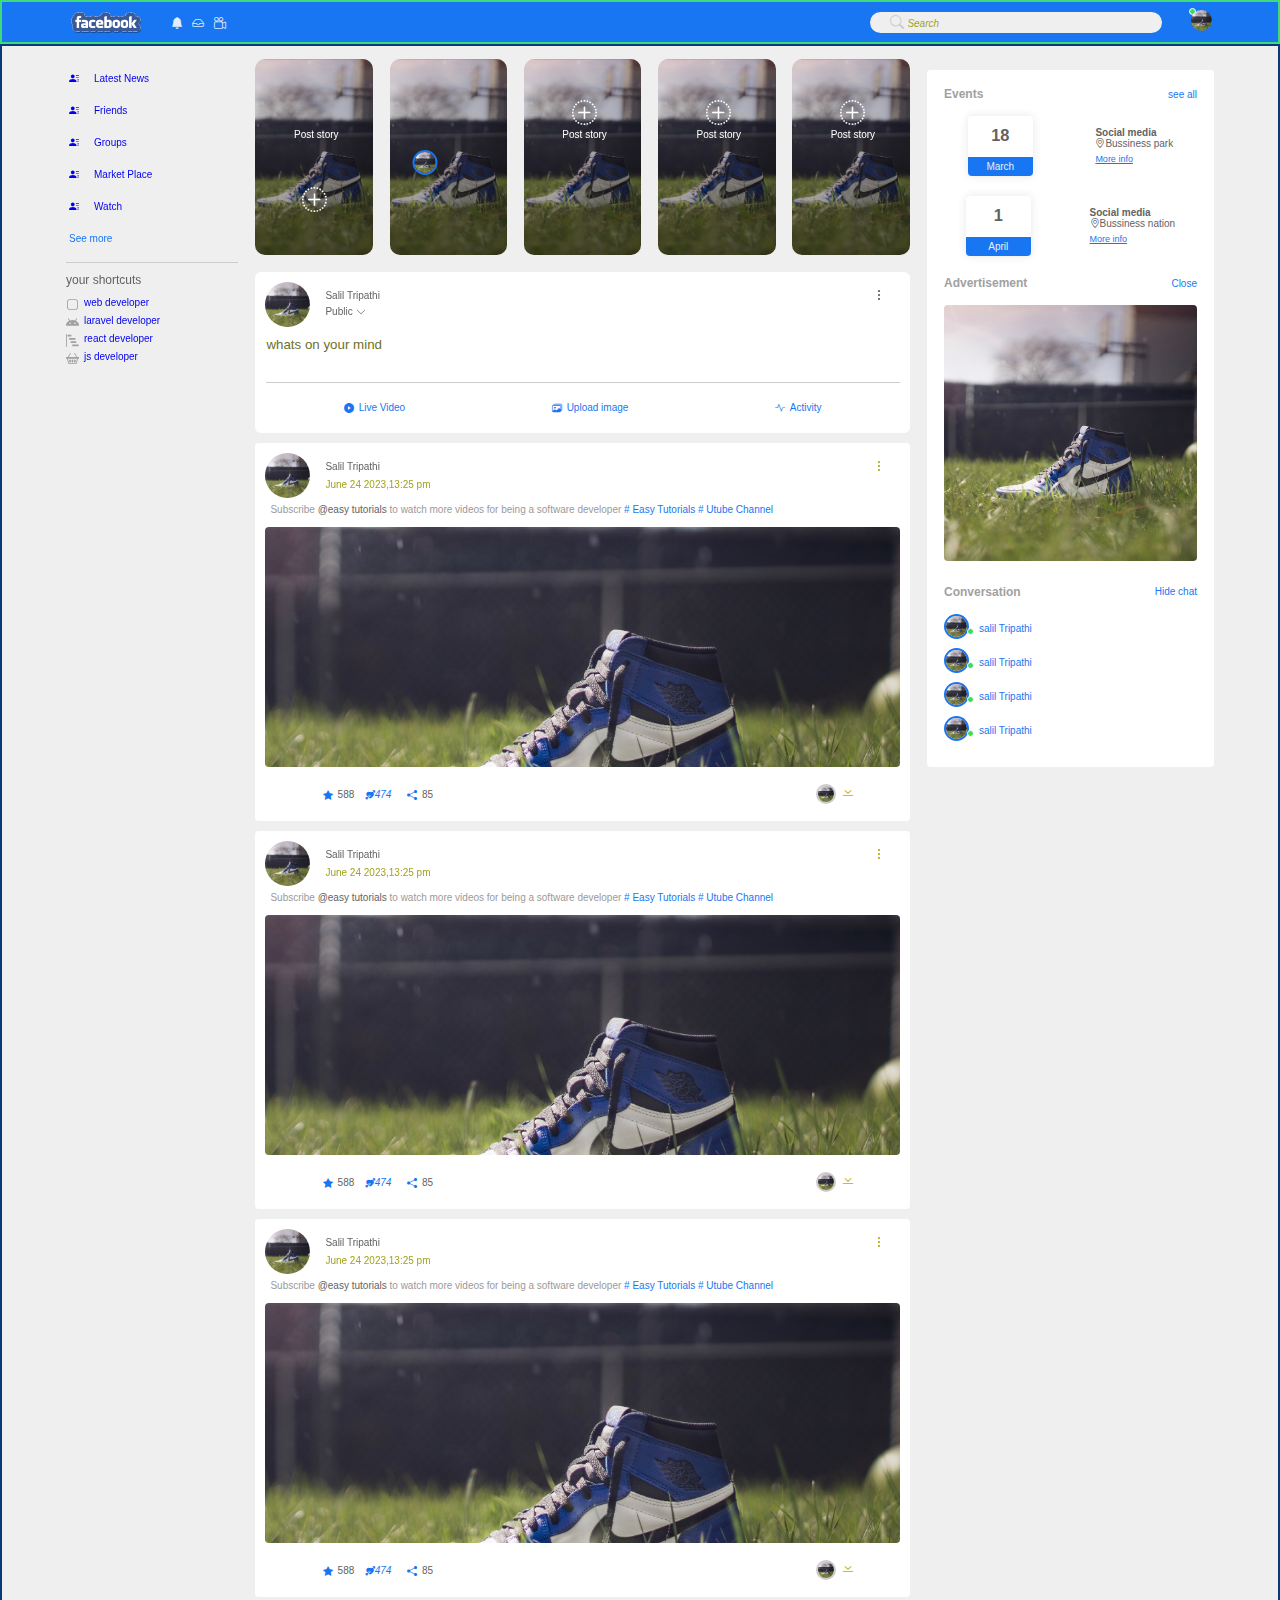
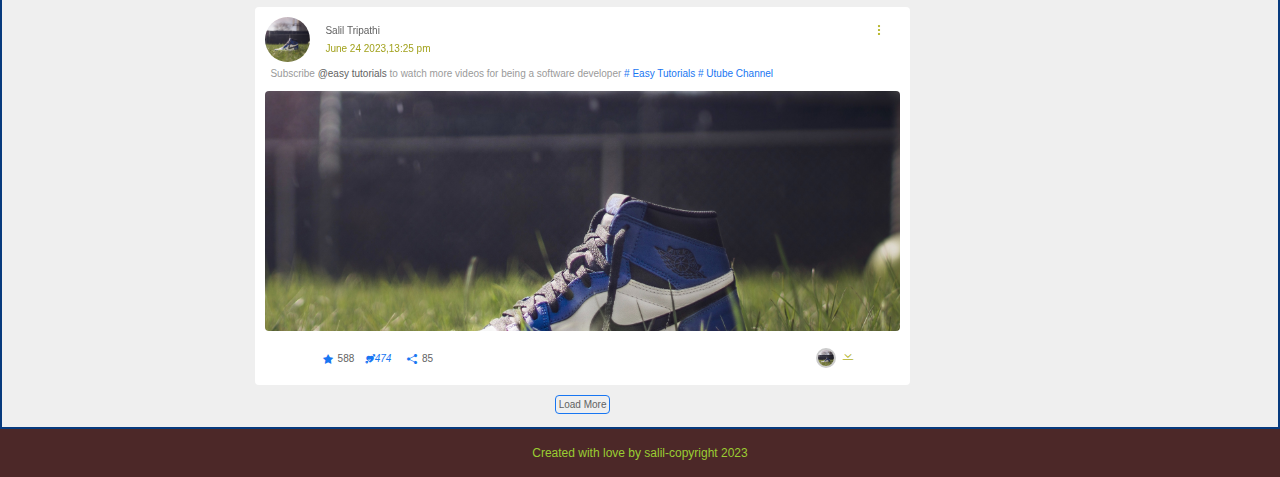
<file: index.html>
<!DOCTYPE html>
<html lang="en">

<head>
    <meta charset="UTF-8">
    <meta http-equiv="X-UA-Compatible" content="IE=edge">
    <meta name="viewport" content="width=device-width, initial-scale=1.0">
    <title>Document</title>
    <link rel="stylesheet" href="./css/style.css">
    <link rel="stylesheet" href="https://cdn.jsdelivr.net/npm/bootstrap-icons@1.10.2/font/bootstrap-icons.css">


<body>
    <!-- CREATION OF A NAVIGATION BAR -->
    <nav>
        <div class="nav-left">
            <img src="./images/facebook-logo-png-38364 (1).png" alt="" width=80 height="25" class="logo" id="logo">
            <ul>
                <li><i class="bi bi-bell-fill"></i></li>
                <li><i class="bi bi-inbox"></i></li>
                <li><i class="bi bi-camera-reels"></i></li>
            </ul>
        </div>
        <div class="nav-right">
            <div class="search-box">
                <i class="bi bi-search"></i>
                <input type="text" placeholder="Search" id="search">
            </div>  
            <div class="user-icon online">
               <img src="./images/logo.jpg" onclick="settings()" > 
            </div>
        </div>
        <div class="nav-settings-menu ">
            <div id="dark-btn">
                <span class="dark-mode"></span>
            </div>
            <div class="settings-menu-inner ">
                <div class="user-profile profile">
                    <img src="./images/logo.jpg" height="45" width="45">
                    <div class="user-name">
                        <p>Salil Tripathi</p>
                        <a href="./profile.html">Profile</a>
                    </div>
                   
                    <i class="bi bi-three-dots-vertical"></i>
                </div>
               
                <div class="user-profile profile">
                    <img src="./images/logo.jpg" height="45" width="45">
                    <div class="user-name">
                        <p>Give feed back</p>
                        <a href="#">Help us to improve new design</a>
                    </div>
                    <i class="bi bi-three-dots-vertical"></i>
                </div>
                <div class="setting-links">
                    <div class="settings">
                        <i class="bi bi-gear"></i>
                        <a href="#">Settings & Privacy <span><i class="bi bi-box-arrow-right"></i></span></a>
    
                    </div>
                    <div class="settings">
                        <i class="bi bi-gear"></i>
                        <a href="#">Settings & Privacy <span><i class="bi bi-box-arrow-right"></i></span></a>
    
                    </div>
                    <div class="settings">
                        <i class="bi bi-gear"></i>
                        <a href="#">Settings & Privacy <span><i class="bi bi-box-arrow-right"></i></span></a>
    
                    </div>
                    <div class="settings">
                        <i class="bi bi-gear"></i>
                        <a href="#">Settings & Privacy <span><i class="bi bi-box-arrow-right"></i></span></a>
    
                    </div>
                </div>
            </div>
        </div>
    </nav>
    <!-- NAVIGATION BAR IS ENDED -->
    <!-- MAIN CONTENT IS BEGUN HERE -->
    <div class="main-container">
        <div class="main-left-side">
            <div class="imp-links">
                <a href="#"><i class="bi bi-person-lines-fill"></i>Latest News</a>
                <a href="#"><i class="bi bi-person-lines-fill"></i>Friends</a>
                <a href="#"><i class="bi bi-person-lines-fill"></i>Groups</a>
                <a href="#"><i class="bi bi-person-lines-fill"></i>Market Place</a>
                <a href="#"><i class="bi bi-person-lines-fill"></i>Watch</a>
                <a href="#">See more</a>
            </div>
            <div class="shortcut-links">
                <p>your shortcuts</p>
                <div class="shortcut">
                    <a href="#"><i class="bi bi-app"></i>web developer</a>
                <a href="#"><i class="bi bi-android"></i>laravel developer</a>
                <a href="#"><i class="bi bi-bar-chart-steps"></i>react developer</a>
                <a href="#"><i class="bi bi-basket2"></i>js developer</a>
                </div>
            </div>
        </div>
<!-- /* BEGINNING OF MAIN CONTENT */ -->

        <div class="main-middle-side">
          <div class="story-gallery">
            <div class="story story1">
                <i class="bi bi-plus-circle-dotted"></i>
                    <p>Post story</p>
            </div>
            <div class="story story2">
                <img src="./images/logo.jpg" alt="">
                    <!-- <p>Post story</p> -->
            </div>
            <div class="story story3">
                <i class="bi bi-plus-circle-dotted"></i>
                    <p>Post story</p>
            </div>
            <div class="story story4">
                <i class="bi bi-plus-circle-dotted"></i>
                    <p>Post story</p>
            </div>
            <div class="story story5">
                <i class="bi bi-plus-circle-dotted"></i>
                    <p>Post story</p>
            </div>
          </div>
           <!-- Beginning of post section in middle one -->
          <div class="post-container">
            <!-- <div class="three-dots"><i class="bi bi-three-dots-vertical"></i></div> -->

            <div class="user-profile">
                <img src="./images/logo.jpg" height="45" width="45">
                <div class="user-name">
                    <p>Salil Tripathi</p>
                    <small>Public<i class="bi bi-chevron-down"></i></small>
                </div>
                <i class="bi bi-three-dots-vertical"></i>
            </div>
           
            <div class="post-input-container">
                <textarea name="" id="" placeholder="whats on your mind" rows="3"></textarea>

            </div>
            <div class="add-post-links">
                <a href="#"><i class="bi bi-play-circle-fill"></i>Live Video</a>
                <a href="#"><i class="bi bi-images"></i>Upload image</a>
                <a href="#"><i class="bi bi-activity"></i></i>Activity</a>
            </div>
          </div>
          <div class="post-link-container">
            <div class="user-profile">
                <img src="./images/logo.jpg" height="45" width="45">
                <div class="user-name">
                    
                    <p>Salil Tripathi</p>
                    
                    <span>June 24 2023,13:25 pm</span>
                    
                </div>
                <i class="bi bi-three-dots-vertical"></i>
            </div>
            <p class="post-text">Subscribe <span>@easy tutorials</span> to watch more videos for being a software developer <a href="#"># Easy Tutorials</a><a href="#"> # Utube Channel</a></p>
            
            <div class="poster-img">
                <img src="./images/logo.jpg" alt="">
            </div>
            <div class="post-row">
                <div class="activity-icons">
                    <span><i class="bi bi-star-fill"></i>588</span>
                    <span><i class="bi bi-arrow-through-heart-fill">474</i></span>
                    <span><i class="bi bi-share-fill"></i>85</span>
                </div>
                <div class="post-profile-icons">
                    <img src="./images/logo.jpg" height="20"><span><i class="bi bi-chevron-bar-down"></i></span>
                </div>
            </div>
            
            
          </div>
          <div class="post-link-container">
            <div class="user-profile">
                <img src="./images/logo.jpg" height="45" width="45">
                <div class="user-name">
                    
                    <p>Salil Tripathi</p>
                    
                    <span>June 24 2023,13:25 pm</span>
                    
                </div>
                <i class="bi bi-three-dots-vertical"></i>
            </div>
            <p class="post-text">Subscribe <span>@easy tutorials</span> to watch more videos for being a software developer <a href="#"># Easy Tutorials</a><a href="#"> # Utube Channel</a></p>
            
            <div class="poster-img">
                <img src="./images/logo.jpg" alt="">
            </div>
            <div class="post-row">
                <div class="activity-icons">
                    <span><i class="bi bi-star-fill"></i>588</span>
                    <span><i class="bi bi-arrow-through-heart-fill">474</i></span>
                    <span><i class="bi bi-share-fill"></i>85</span>
                </div>
                <div class="post-profile-icons">
                    <img src="./images/logo.jpg" height="20"><span><i class="bi bi-chevron-bar-down"></i></span>
                </div>
            </div>
            
            
          </div>
          <div class="post-link-container">
            <div class="user-profile">
                <img src="./images/logo.jpg" height="45" width="45">
                <div class="user-name">
                    
                    <p>Salil Tripathi</p>
                    
                    <span>June 24 2023,13:25 pm</span>
                    
                </div>
                <i class="bi bi-three-dots-vertical"></i>
            </div>
            <p class="post-text">Subscribe <span>@easy tutorials</span> to watch more videos for being a software developer <a href="#"># Easy Tutorials</a><a href="#"> # Utube Channel</a></p>
            
            <div class="poster-img">
                <img src="./images/logo.jpg" alt="">
            </div>
            <div class="post-row">
                <div class="activity-icons">
                    <span><i class="bi bi-star-fill"></i>588</span>
                    <span><i class="bi bi-arrow-through-heart-fill">474</i></span>
                    <span><i class="bi bi-share-fill"></i>85</span>
                </div>
                <div class="post-profile-icons">
                    <img src="./images/logo.jpg" height="20"><span><i class="bi bi-chevron-bar-down"></i></span>
                </div>
            </div>
            
            
          </div>
          <div class="post-link-container">
            <div class="user-profile">
                <img src="./images/logo.jpg" height="45" width="45">
                <div class="user-name">
                    
                    <p>Salil Tripathi</p>
                    
                    <span>June 24 2023,13:25 pm</span>
                    
                </div>
                <i class="bi bi-three-dots-vertical"></i>
            </div>
            <p class="post-text">Subscribe <span>@easy tutorials</span> to watch more videos for being a software developer <a href="#"># Easy Tutorials</a><a href="#"> # Utube Channel</a></p>
            
            <div class="poster-img">
                <img src="./images/logo.jpg" alt="">
            </div>
            <div class="post-row">
                <div class="activity-icons">
                    <span><i class="bi bi-star-fill"></i>588</span>
                    <span><i class="bi bi-arrow-through-heart-fill">474</i></span>
                    <span><i class="bi bi-share-fill"></i>85</span>
                </div>
                <div class="post-profile-icons">
                    <img src="./images/logo.jpg" height="20"><span><i class="bi bi-chevron-bar-down"></i></span>
                </div>
            </div>
            
            
          </div>
          <button class="load" type="button">Load More</button>
        </div>
        

        <div class="main-right-side">
          <div class="rightside-title">
            <h4>Events</h4>
            <a href="">see all</a>
          </div>

          <div class="events">
            <div class="left-event">
                <h3>18</h3>
                <span>March</span>

            </div>
            <div class="right-event">
                <h4>Social media</h4>
                <p><i class="bi bi-geo-alt"></i>Bussiness park</p>
                <a href="#">More info</a>
            </div>
          </div>
          
          <div class="events">
            <div class="left-event">
                <h3>1</h3>
                <span>April</span>

            </div>
            <div class="right-event">
                <h4>Social media</h4>
                <p><i class="bi bi-geo-alt"></i>Bussiness nation</p>
                <a href="#">More info</a>
            </div>
          </div>
          <div class="rightside-title">
            <h4>Advertisement</h4>
            <a href="">Close</a>
          </div>
          <img src="./images/logo.jpg" class="right-side-img">
          <div class="rightside-title">
            <h4>Conversation</h4>
            <a href="">Hide chat</a>
          </div>
          <div class="online-lists">
           <div class="online">
            <a href="#"><img src="./images//logo.jpg" height="25" width="25"></a>
           </div>
           <p>salil Tripathi</p>
          </div>
          <div class="online-lists">
           <div class="online">
            <a href="#"><img src="./images//logo.jpg" height="25" width="25"></a>
           </div>
           <p>salil Tripathi</p>
          </div>
          <div class="online-lists">
           <div class="online">
            <a href="#"><img src="./images//logo.jpg" height="25" width="25"></a>
           </div>
           <p>salil Tripathi</p>
          </div>
          <div class="online-lists">
           <div class="online">
            <a href="#"><img src="./images//logo.jpg" height="25" width="25"></a>
           </div>
           <p>salil Tripathi</p>
          </div>
        </div>

    </div>
    </div>

    </div>
    <div class="footer">
        <p>Created with love by salil-copyright 2023</p>
    </div>
    <script src="js/main.js"></script>
</body>

</html>
</file>
<file: css/style.css>
* {
    margin: 0;
    padding: 0;
    box-sizing: border-box;
    font-family: 'poppins', sans-serif;
}
:root{
    --body-color:#efefef;
    --nav-color:#1876f2;
    --bg-color:#fff;
}
.dark-theme{
    --body-color:#0818262c;
    --nav-color:#fff;
    --bg-color:#8FCA8B;
    --color:#fff;
}

body {
    background: var(--body-color);
    transition: all 0.3s;
    display: flex;
    flex-direction: column;
height: 100vh;
}

nav {
    position: sticky;
    top: 0;
    z-index: 100;
    display: flex;
    /* border: 2px solid black; */
    justify-content: space-between;
    align-items: center;
    background: var(--nav-color);
    padding: 5px 5%;
}

.nav-left .logo {
    margin-right: 25px;
    height: 30px;
}

.nav-left {
    /* border: 2px solid black; */
    display: flex;
    align-items: center;
    justify-content: space-between;
}

.nav-left ul li {
    list-style: none;
    display: inline-block;
}

.nav-left ul li .bi {
    color: rgba(255, 255, 255, 0.875);
    font-size: 12px;
    padding-right: 5px;
}

.nav-right {
    width: 30%;
    display: flex;
    justify-content: space-between;
    align-items: center;
}

.search-box {
    display: flex;
    justify-content: center;
    align-items: center;
    background: var(--body-color);
    width: 85%;
    border-radius: 50px;
}

.search-box .bi {
    font-size: 14px;
    color: #ccc;
    margin-right: 3px;
}

.search-box input {
    border: 0;
    background: #efefef;
    width: 80%;
    border-radius: 50px;
    outline: none;
    padding: 3px 0;
}

.search-box input::placeholder {
    color: #a1a1a1;
    font-size: 10px !important;
    font-style: italic;
    color: rgb(162, 162, 29);

}

.user-icon .bi {
    color: rgba(255, 255, 255, 0.875);
    font-size: 21px;
    cursor: pointer;
}

.online {
    /* border:2px solid #073a7d; */
    position: relative;

}
.online img{
    height: 25px;
    width: 25px;
    border: 2px solid var(--nav-color);
    /* margin-left: 5px; */

    border-radius: 50%;
}
.online::after {
    content: "";
    height: 5px;
    width: 5px;
    border: 1px solid var(--bg-color);
    border-radius: 15px;
    background: #41db5b;
    position: absolute;
    top: 0;
    left: 0;
}

/* <!-- NAVIGATION BAR IS ENDED --> */
/* <!-- MAIN CONTENT IS BEGUN HERE --> */
.main-container {
    border: 2px solid #073a7d;
    display: flex;
    justify-content: space-between;
    align-items: center;
    padding: 13px 5%;
}

.main-left-side {
    /* border:2px solid yellow; */
    /* background: #cbdffa; */
    flex-basis: 15%;
    position: sticky;
    top: 70px;
    align-self: flex-start;

}

.main-middle-side {
    /* border:2px solid black; */
    flex-basis: 57%;
    align-self: flex-start;

}

.main-right-side {
    /* border:2px solid #0f3e7cbc; */
    background-color: var(--bg-color);
    flex-basis: 25%;
    position: sticky;
    top: 70px;
    align-self: flex-start;
    padding: 17px;
    border-radius: 4px;
    color: #626262;
}

.imp-links a {
    padding: 3px;
    text-decoration: none;
    display: flex;
    align-items: center;
    margin-bottom: 15px;
    width: fit-content;
    font-size: 10px;
}

.imp-links a .bi {
    font-size: 10px;
    margin-right: 15px;
}

.imp-links a:last-child {
    color: var(--nav-color);
}

.imp-links {
    border-bottom: 1px solid #ccc;
}

.shortcut-links p {
    margin: 10px 0;
    color: #626262;
    font-weight: 500;
    font-size: 12px;
}

.shortcut {
    margin-top: 10px;
}

.shortcut a {
    display: flex;
    text-decoration: none;
    font-size: 10px;
    margin-bottom: 3px;
}

.shortcut .bi {
    font-size: 13px;
    padding-right: 5px;
    color: #a1a1a1;
}

/* Right SIDE BAR CSS */
.rightside-title {
    display: flex;
    align-items: center;
    justify-content: space-between;
    margin-bottom: 15px;
}

.rightside-title h4 {
    font-weight: 600;
    font-size: 12px;
    color: #a1a1a1;

}

.rightside-title a {
    text-decoration: none;
    color: var(--nav-color);
    font-size: small;
    font-size: 10px;

}

.events {
    display: flex;
    justify-content: space-around;
    align-items: center;
    font-size: 14px;
    margin-bottom: 20px;
}

.left-event {
    /* border: 2px solid black; */
    border-radius: 4px;
    width: 65px;
    height: 60px;
    margin-right: 15px;
    padding-top: 10px;
    text-align: center;
    position: relative;
    overflow: hidden;
    box-shadow: 0 0 10px rgba(0, 0, 0, 0.1);
}

.left-event span {
    position: absolute;
    bottom: 0;
    left: 0;
    width: 100%;
    background-color: var(--nav-color);
    color: #efefef;
    font-size: 10px;
    padding: 4px 0;
}

.right-event p,
h4 {
    font-size: 10px;

}

.right-event p .bi {
    /* padding-right: 2px; */
}

.right-event a {
    /* text-decoration: none; */
    font-size: 9px;
    color: var(--nav-color);
}

.right-side-img {
    width: 100%;
    margin-bottom: 20px;
    border-radius: 4px;

}

.online-lists {
    /* border: 2px solid black; */
    display: flex;
    justify-content: flex-start;
    align-items: center;
    /* padding: 2px; */
    margin-bottom: 5px;
    color: var(--nav-color);
}

.online {
    /* border: 2px solid yellow; */
}

/* .online a{
    text-decoration: none;
   display: flex;
   font-size: 9px;
   color: var(--nav-color);
    align-items: center;
    padding-bottom: 10px;
    font-weight: 500;
} */
.online-lists p {
    padding-left: 5px;
    font-size: 10px;

}

.online a img {

    border-radius: 15px;
    margin-right: 5px;
}

.online-lists .online::after {
    top: unset;
    left: unset;
    bottom: 8px;
    right: 0;
}

/* BEGINNING OF MAIN CONTENT */
.story-gallery {
    display: flex;
    justify-content: space-between;
    margin-bottom: 17px;

}

.story {
    /* border: 2px solid black; */
    text-align: start;
    flex-basis: 18%;
    padding-top: 30%;
    position: relative;
    background-position: center;
    background-size: cover;
    border-radius: 10px;
    text-align: center;


}

.story .bi {
    /* border: 2px solid black;  */
    font-size: 25px;
    position: absolute;
    width: 100%;
    border-radius: 50%;
    top: 40px;
    left: 2px;
    color: var(--bg-color);
}

.story p {
    font-size: 10px;
    width: 100%;
    position: absolute;
    top: 70px;
    left: 2px;
    color: var(--bg-color);
}

.story1 {
    background-image: linear-gradient(transparent, rgba(0, 0, 0, 0.5)), url('../images/logo.jpg')
}

.story2 {
    background-image: linear-gradient(transparent, rgba(0, 0, 0, 0.5)), url('../images/logo.jpg')
}

.story3 {
    background-image: linear-gradient(transparent, rgba(0, 0, 0, 0.5)), url('../images/logo.jpg')
}

.story4 {
    background-image: linear-gradient(transparent, rgba(0, 0, 0, 0.5)), url('../images/logo.jpg')
}

.story5 {
    background-image: linear-gradient(transparent, rgba(0, 0, 0, 0.5)), url('../images/logo.jpg')
}

.story1 .bi {
    top: unset;
    left: unset;
    left: 50%;
    bottom: 40px;
    color: var(--bg-color);
    outline: var(--body-color);
    transform: translateX(-50%);
    width: 35px;
}

.story2 img {
    position: absolute;
    display: block;
    height: 25px;
    top: unset;
    left: unset;
    left: 30%;
    bottom: 80px;
    /* color: var(--bg-color);
    outline: #efefef; */
    transform: translateX(-50%);
    width: 25px;
    border-radius: 50%;
    border: 2px solid var(--nav-color);
}

/* <!-- Beginning of post section in middle one --> */
.post-container {
    width: 100%;
    /* border: 2px solid var(--nav-color); */
    background: var(--bg-color);
    border-radius: 6px;
    padding: 10px;
    color: #626262;
}

.post-container .three-dots {
    width: 100%;
    font-size: 12px;
    text-align: right;
}

.user-profile {
    display: flex;
    align-items: center;
    position: relative;


}


.user-profile img {
    border-radius: 50%;
    margin-right: 15px;

}

.user-profile p,
small {
    font-size: 10px;
    font-weight: 500;
    color: #626262;
}

.user-profile .bi {
    margin-left: 3px;
}

.bi-three-dots-vertical {
    font-size: 12px;
    /* border: 2px solid black;  */
    position: absolute;
    top: 6px;
    right: 15px;
}

.post-input-container {
    padding-left: 1px;
    padding-top: 10px;
    color: rgb(177, 177, 27);

}

.post-input-container textarea {
    width: 100%;
    border: 0;
    outline: none;
    border-bottom: 1px solid #ccc;
    background: transparent;
    resize: none;

    color: rgb(177, 177, 27);

}
.post-input-container textarea::placeholder
{
    color: rgb(111, 111, 41);
    
}
.add-post-links {
    margin-top: 10px;
    padding: 5px;
    display: flex;
    justify-content: space-around;
}

.add-post-links a {
    display: flex;
    text-decoration: none;
    font-size: 10px;
    color: var(--nav-color);
    margin-bottom: 5px;
}

.add-post-links a .bi {
    margin-right: 5px;
}

.post-link-container {
    margin: 10px 0;
    padding: 10px;
    width: 100%;
    background-color: var(--bg-color);
    border-radius: 4px;
    color: rgb(177, 177, 27);

}

.user-profile span {
    font-size: 10px;
    color: rgb(162, 162, 29);
}

.post-link-container .user-name p {
    padding: 0;
}

.post-link-container p {
    line-height: 14px;
    font-size: 10px;
    padding: 5px;
}

.post-link-container .three-dots {
    width: 100%;
    text-align: right;
    font-size: 12px;
}

.post-link-container p a {
    text-decoration: none;
    color: var(--nav-color);
}

.post-text {

    color: #9a9a9a;
}

.post-text span {
    font-size: bold;
    color: #626262;
}

.poster-img img {
    width: 100%;
    /* background-position: center;
    background-size: cover; */
    object-fit: cover;
    height: 15rem;
    border-radius: 4px;
    margin: 5px 0;

}

.post-row {
    display: flex;
    align-items: center;
    justify-content: space-around;
}

.activity-icons {

    padding: 8px;

}

.activity-icons span .bi {
    margin-right: 5px;
    color: var(--nav-color);
}

.activity-icons span {
    display: inline-flex;
    color: #626262;
    font-size: 10px;
    padding: 3px;
}

.post-profile-icons {

    width: 50%;
    display: inline-flex;
    justify-content: flex-end;

}

.post-profile-icons img {
    border-radius: 50%;
    border: 2px solid #ccc;
}

.post-profile-icons .bi {
    font-size: 12px;
    margin-left: 6px;

}

.load {
    display: block;
    margin: auto;
    cursor: pointer;
    padding: 3px 3px;
    border: 1px solid var(--nav-color);
    background: transparent;
    font-size: 10px;
    color: #626262;
    border-radius: 4px;
}

.footer {
    height: 3rem;
    text-align: center;
    background-color: #4c2828;
    color: yellowgreen;
    margin-top: auto;
}

.footer p {
    line-height: 3rem;
    font-size: 12px;
}

nav {
    border: 2px solid rgb(62, 219, 119);
}

.nav-settings-menu {
    position: absolute;
    width: 90%;
    max-width: 200px;
    height: 200px;
    background: var(--bg-color);
    box-shadow: 0, 0, 10px rgba(0, 0, 0, 0.5);
    border-radius: 4px;
    right: 5%;
    top: 50px;
    overflow: hidden;
   max-height: 0;
   transition: all 0.3s;
}
.nav-settings-menu-show {
   max-height: 300px;
}

.nav-settings-menu img {
    height: 30px;
    width: 30px;
    border: 2px solid var(--nav-color);
    margin-left: 5px;
}

.nav-settings-menu a {
    text-decoration: none;
    font-size: 10px;
    color: var(--nav-color);
    line-height: 3px;
}

.nav-settings-menu p {
    font-size: 9px;
}

.nav-settings-menu .profile {
    padding: 10px 0;
    border-bottom: 1px solid #ccc;
}

.setting-links {
    padding: 8px 12px;
    display: flex;
    flex-direction: column;

}

.setting-links a {
    display: flex;
    flex: 1;
    align-items: center;
    text-decoration: none;
    justify-content: space-between;
}

.settings {
    display: flex;
    align-items: center;
    margin-bottom: 8px;
}


.settings .bi {
    display: inline-flex;
    font-size: 12px;
    color: var(--nav-color);
    margin-right: 5px;
}
.dark-btn{
    border: 2px solid black;
    position: absolute;
    top: 10px;
    right: 45px;
    background: #ccc;
    width: 32px;
    /* height: 12px; */
    border-radius: 10px;
    padding: 2px 3px;
    cursor: pointer;
    padding: 0;
    margin: 0;
    transition: all 0.3s;
}
.dark-btn span{
    display: inline-block;
   background: var(--bg-color);
    width: 12px;
    height: 12px;
    border-radius: 6px;
  padding: 4px 0;
}
.dark-btn.on{
    padding-left: 18px;
    background: #000;
    
}
/* =================================================PROFILE PAGE ###################### */
.profile-conttainer{
    padding: 20px 5%;
   background: #6262622b;
}
.profile-cover-image img{
    width: 100%;
    height: 200px;
    object-fit: cover;
    object-position: center;
    border-radius: 6px;
    margin-bottom: 14px;
}
.profile-details{
    background: var(--bg-color);
    padding: 20px;
    border-radius: 4px;
    display:flex;
    justify-content:space-between;
    align-items:flex-start;
}
.profile-left{
    display:flex;
    /* justify-content:flex-start; */
    align-items:flex-start;

}
.profile-name {
    /* padding-top: 10px; */
}
.profile-image img{
    width: 90px;
    margin-right: 20px;
    border-radius: 6px;
    height: 40%;
}
.profile-name h3{
font-size: 18px;
font-weight: 600;
margin-bottom: 2px;
}
.profile-name p{
    font-size: 10px;

}
.profile-name img{
    width: 25px;
    border-radius: 50%;
    margin-top: 12px;
}
.profile-right button{
margin-right: 10px;
border: none;
outline: none;
cursor: pointer;
background-color: #1876f2;
padding: 0px 5px;
display: inline-flex;
align-items: center;
color: #fff;
border-radius: 3px;
font-size: 10px;
letter-spacing: 0.5px;
}
.profile-right button .bi{
    font-size: 12px;
   margin:3px 3px;
    color: #fff;
  
}
.profile-right a{
   /* border: 2px solid black; */
   display: inline-flex;
   align-items: center;
   flex: 1;
   width: 92%;
justify-content: end;
margin-top: 30px;

}
.profile-right a .bi{
    margin: 0;
    color: #000;
    background: #62626213;
    border-radius: 3px;
    padding: 01px;
}
.user-info-container{
    width: 100%;
    display: flex;
    align-self: center;
    /* align-items: center; */
    justify-content: space-between;
    /* border: 2px solid black; */
    margin-top: 20px;
    padding: 0px 5%
}
.left-info{
    /* border: 2px solid black; */
flex-basis: 33%;
padding: 20px 5px;
}



.right-info{
   flex-basis: 65%;
    padding: 0px 0px;
    background: #6262622b;
    /* border: 2px solid black; */
    display: flex;
    flex-direction: column;
    justify-content: end;
    align-items: center;
}
.user-intro{
    background: var(--bg-color);
    padding: 20px;
    margin-bottom: 20px;
    border-radius: 4px;

}
.user-intro h3{
font-weight: 600;
font-size: 13px;
}
.user-intro p{
    font-size: 10px;
    text-align: center;
    margin: 10px 0;
    color: #1876f2;
}
.user-intro hr{
    border: 0;
    height: 1px;
    background: #ccc;
    margin: 24px 0;

}
.user-intro ul{
    list-style: none;
}
.user-intro ul li{
    font-size: 11px;
    padding: 5px 0px;
    display: flex;
    align-items: center;
    justify-content: flex-start;
}
.user-intro ul li .bi{
    color: #1876f2;
    margin-right: 5px;
}
.user-group{
    display: flex;
    justify-content: space-between;
    align-items: center;
    margin-bottom: 15px;    
}
.user-group a{
    text-decoration: none;
    font-size: 10px;
   
}
.user-intro .photo-gallery{
    display: grid;
    grid-template-columns: repeat(3,auto);
    gap: 6px;
   margin-bottom: 10px;
 
}
.user-intro .photo-gallery img{
display: block;
width: 100%;
border-radius: 2px;
cursor: pointer;
padding-bottom: 5px;
object-fit: cover;
object-position: center;
height: 100px;
}
.user-intro .mutual{
    text-align: left;
    font-size: 10px;
}
.Friends-gallery{
    position: relative;
}
.Friends-gallery p{
    left: 0;
    bottom: 0;
    margin: 0;
    font-size: 8px;
    color: #190808;
    font-weight: 500;
    letter-spacing: 0.3px;
}
.profile-right {
    /* border: 2px solid black; */
    display: flex;
    align-items: center;
   justify-content: flex-end;
   width: 50%;
   margin-top: 5px;
}
.profile-right a{
    margin: 0;
    display: inline-block;
     padding-top: 0px;
    flex: 0;
 }
/* ======================================Media query for smaller devices=============== */
@media (max-width: 900px) {
.main-right-side{
    display: none;
}
.main-left-side{
    display: none;
}
nav{
    flex-wrap: wrap;
}
.user-icon{
   
    display: inline-block;
    margin-left: 20px;
}
.user-icon img{
    
    margin-top: 3px;
}
.add-post-links{
    flex-wrap: wrap;

}
.main-middle-side{
    flex-basis: 100%;
}
.profile-conttainer{
    flex-basis: 100%;
    padding: 20px 1%;
}
/* .profile-details{
    flex-wrap: wrap;
} */
/* .profile-left{
    width: 90%;
    align-items: center;
    justify-content: space-around
} */




.user-info-container{
    flex-wrap: wrap;
    padding: 10px 10px;
}
.left-info{
    flex-basis: 100%;
    padding: 10px 10px;
}
.right-info{
    flex-basis: 100%;
    padding: 10px 10px;

}
.photo-gallery .gallery p{
    display: inline-block;
}
.gallery{
    width:100%;
    display: flex;
    justify-content: center;
    align-items: center;
    flex-direction: column;
    object-fit: cover;
}
.gallery img{
    display: block;
    width: 80%;
}
.user-intro p{
    text-align: start;
}
}
@media(max-width:485px){
    .profile-details{
        display: flex;
        flex-wrap: wrap;
        justify-content: flex-start;
        align-items: center;
    }
}
</file>
